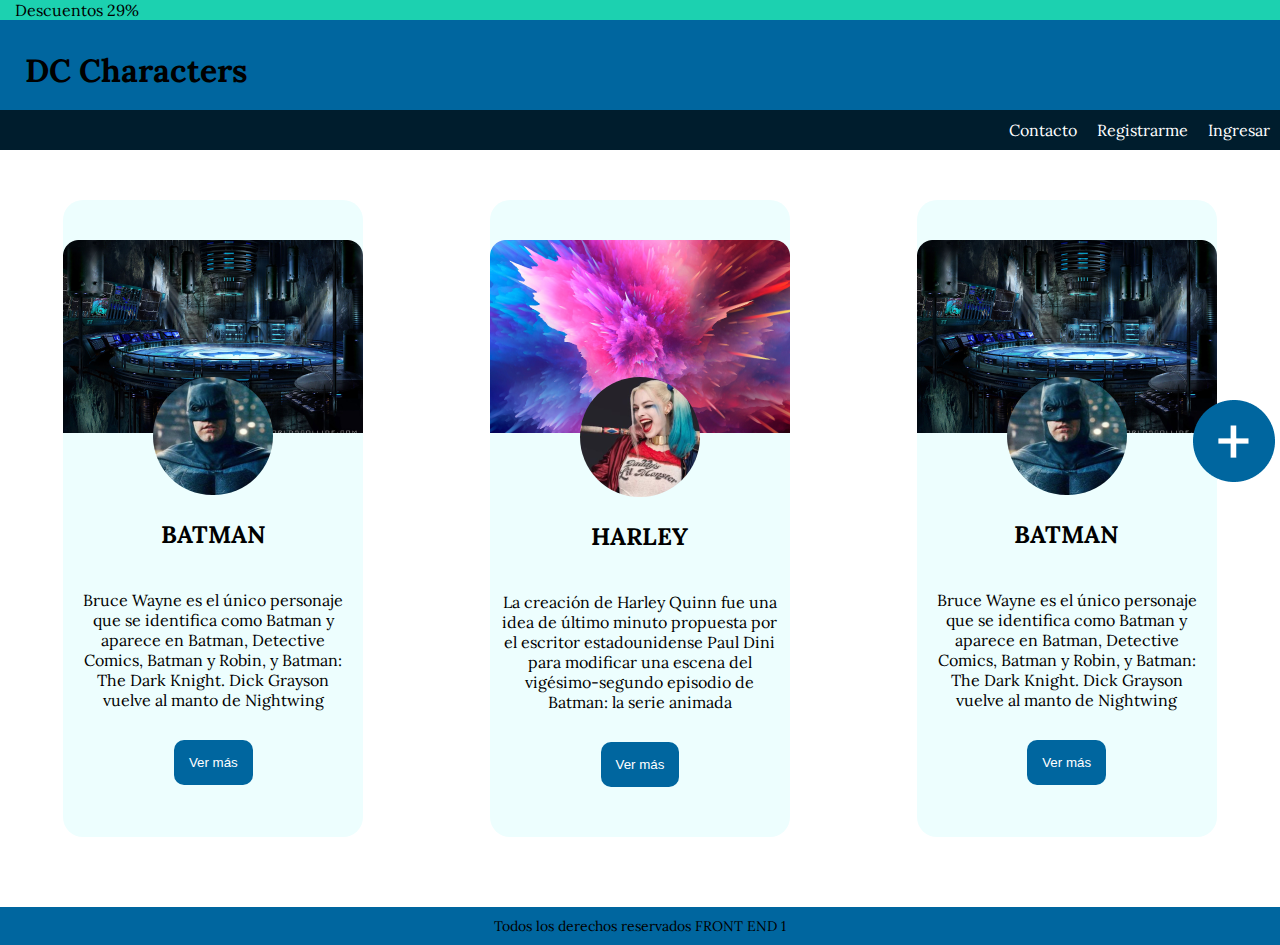
<file: index.html>
<!DOCTYPE html>
<html lang="en">

<head>
    <meta charset="UTF-8">
    <meta http-equiv="X-UA-Compatible" content="IE=edge">
    <meta name="viewport" content="width=device-width, initial-scale=1.0">
    <title>DC</title>
    <link rel="preconnect" href="https://fonts.googleapis.com">
    <link rel="preconnect" href="https://fonts.gstatic.com" crossorigin>
    <link href="https://fonts.googleapis.com/css2?family=Lora:wght@500&display=swap" rel="stylesheet">
    <link rel="stylesheet" href="./css/style.css">
</head>

<body>
    <header>
        <section>
            <p>Descuentos 29%</p>
        </section>
        <section>
            <a href="index.html">
                <h1>DC Characters</h1>
            </a>
        </section>
        <nav>
            <ul>
                <li>
                    <a href="">Contacto</a>
                </li>
                <li>
                    <a href="">Registrarme</a>
                </li>
                <li>
                    <a href="">Ingresar</a>
                </li>
            </ul>
        </nav>
    </header>
    <main>
        <article>
            <img src="img/fondo1.png" alt="fondo">
            <img src="img/batman.png" alt="foto-perfil" id="perfil">
            <h2>BATMAN</h2>
            <p>Bruce Wayne es el único personaje que se identifica como Batman y aparece en Batman, Detective
                Comics,
                Batman y Robin, y Batman: The Dark Knight. Dick Grayson vuelve al manto de Nightwing</p>
            <button>Ver más</button>
        </article>
        <article>
            <img src="img/fondo2.png" alt="fondo">
            <img src="img/harley.png" alt="foto-perfil" id="perfil">
            <h2>HARLEY</h2>
            <p>La creación de Harley Quinn fue una idea de último minuto propuesta por el escritor estadounidense
                Paul
                Dini para modificar una escena del vigésimo-segundo episodio de Batman: la serie animada</p>
            <button>Ver más</button>
        </article>
        <article>
            <img src="img/fondo3.png" alt="fondo">
            <img src="img/batman.png" alt="foto-perfil" id="perfil">
            <h2>BATMAN</h2>
            <p>Bruce Wayne es el único personaje que se identifica como Batman y aparece en Batman, Detective
                Comics,
                Batman y Robin, y Batman: The Dark Knight. Dick Grayson vuelve al manto de Nightwing</p>
            <button>Ver más</button>
        </article>
        <a href="formulario.html" id="add-article">
            <img src="./img/button.png" alt="">
        </a>
    </main>
    <footer>
        Todos los derechos reservados FRONT END 1
    </footer>
</body>

</html>
</file>
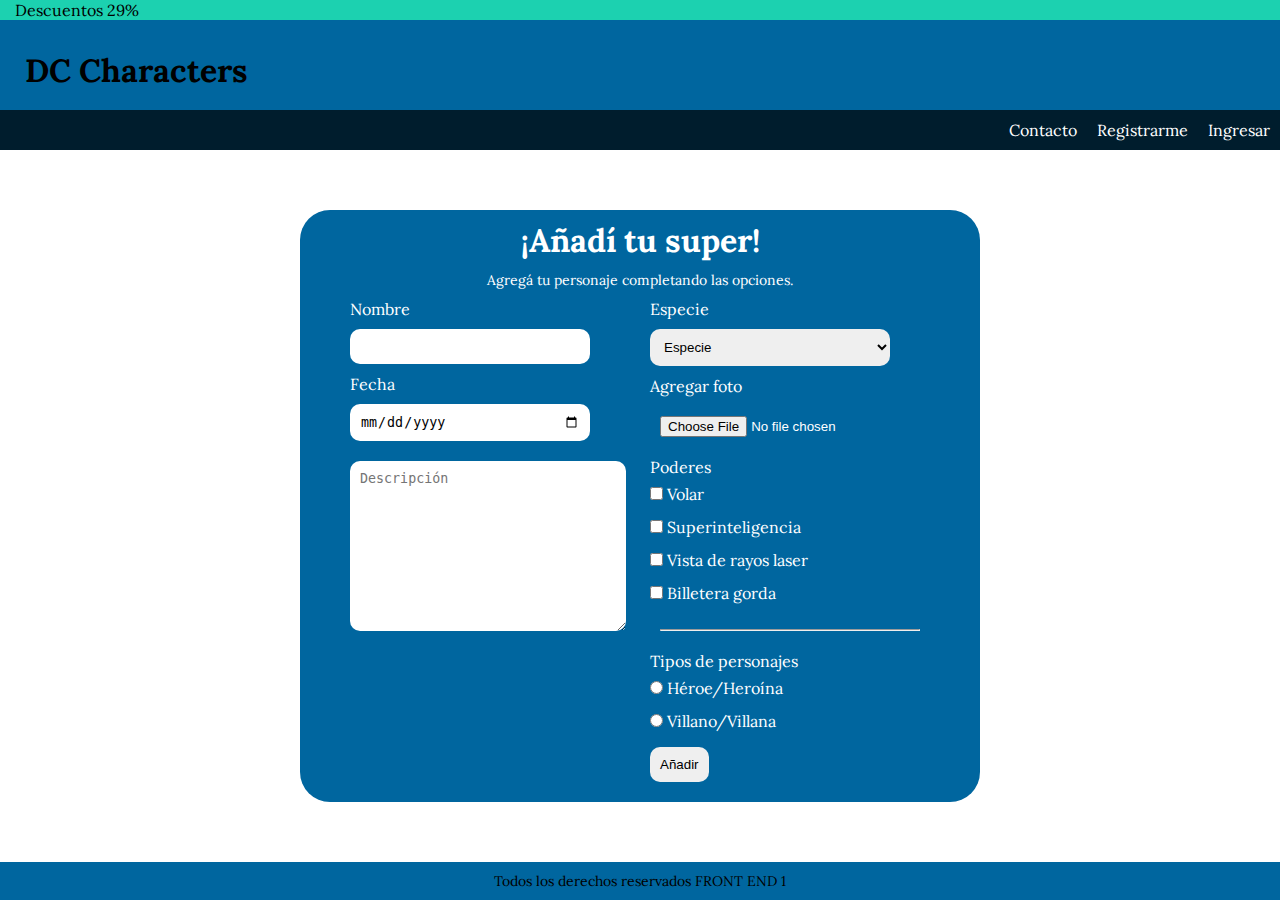
<file: formulario.html>
<!DOCTYPE html>
<html lang="en">

<head>
    <meta charset="UTF-8">
    <meta http-equiv="X-UA-Compatible" content="IE=edge">
    <meta name="viewport" content="width=device-width, initial-scale=1.0">
    <title>Liga de la justicia</title>
    <link rel="preconnect" href="https://fonts.googleapis.com">
    <link rel="preconnect" href="https://fonts.gstatic.com" crossorigin>
    <link href="https://fonts.googleapis.com/css2?family=Lora:wght@500&display=swap" rel="stylesheet">
    <link rel="stylesheet" href="css/style.css">
</head>

<body>
    <header>
        <section>
            <p>Descuentos 29%</p>
        </section>
        <section>
            <a href="index.html">
                <h1>DC Characters</h1>
            </a>
        </section>
        <nav>
            <ul>
                <li>
                    <a href="">Contacto</a>
                </li>
                <li>
                    <a href="">Registrarme</a>
                </li>
                <li>
                    <a href="">Ingresar</a>
                </li>
            </ul>
        </nav>
    </header>
    <main>
        <section>
            <h1>¡Añadí tu super!</h1>
            <p>Agregá tu personaje completando las opciones.</p>
            <form action="" method="POST">
                <div>
                    <label for="nombre">Nombre</label><br>
                    <input type="text" id="nombre" class="input"><br>

                    <label for="date">Fecha</label><br>
                    <input type="date" id="date" class="input"><br>

                    <textarea name="descripcion" id="" cols="30" rows="10" placeholder="Descripción"></textarea><br>
                </div>
                <div>
                    <label for="especie">Especie</label><br>
                    <select name="" id="especie" placeholder="Especie" class="input">
                        <option value="especie">Especie</option>
                        <option value="desconocido">Desconocido</option>
                    </select><br>
                    <label for="file">Agregar foto</label><br>
                    <input type="file" id="file"><br>


                    <label for="poderes">Poderes</label><br>
                    <input type="checkbox" name="poderes" id="volar">
                    <label for="volar">Volar</label>
                    <br>
                    <input type="checkbox" name="poderes" id="superinteligencia">
                    <label for="superinteligencia">Superinteligencia</label>
                    <br>
                    <input type="checkbox" name="poderes" id="rayos-laser">
                    <label for="rayos-laser">Vista de rayos laser</label>
                    <br>
                    <input type="checkbox" name="poderes" id="billetera-gorda">
                    <label for="billetera-gorda">Billetera gorda</label><br>
                    <hr>

                    <label for="personajes">Tipos de personajes</label><br>
                    <input type="radio" name="personajes" id="heroe">
                    <label for="">Héroe/Heroína</label><br>
                    <input type="radio" name="personajes" id="villano">
                    <label for="">Villano/Villana</label><br>
                    <input type="submit" value="Añadir">
                </div>
            </form>    
        </section>
    </main>
    <footer>
        Todos los derechos reservados FRONT END 1
    </footer>
</body>

</html>
</file>
<file: css/style.css>
body {
  font-family: "Lora", serif;
}

a {
  color: inherit;
  text-decoration: none;
}

header section h1 {
  background-color: #00669F;
  height: 90px;
  padding-top: 30px;
  padding-left: 25px;
}
header section p {
  background-color: #1CD1B0;
  height: 20px;
  padding-left: 15px;
  padding-left: 15px;
}
header nav {
  background-color: #001D2D;
  color: white;
}
header nav ul {
  display: flex;
  justify-content: flex-end;
}
header nav ul li {
  margin: 10px;
  list-style: none;
}

main {
  display: flex;
  flex-wrap: wrap;
  justify-content: space-around;
}
main article {
  background-color: rgb(237, 254, 254);
  border-radius: 20px;
  margin: 50px 0 70px 0;
  padding-top: 40px;
  padding-bottom: 40px;
  position: relative;
  text-align: center;
  width: 300px;
}
main article #perfil {
  border-radius: 100px;
  bottom: 60px;
  position: relative;
}
main article h2 {
  position: relative;
  bottom: 40px;
}
main article p {
  margin: 0 10px 0 10px;
}
main article button {
  background-color: #00669F;
  border-radius: 10px;
  border-style: none;
  color: white;
  margin: 30px 0 10px 0;
  padding: 15px;
}

#add-article {
  position: fixed;
  right: 5px;
  top: 400px;
}

footer {
  background-color: #00669F;
  font-size: 14px;
  text-align: center;
  padding: 10px;
}

main section {
  background-color: #00669F;
  color: white;
  margin-top: 60px;
  margin-bottom: 60px;
  padding: 10px;
  border-radius: 30px;
  border-style: none;
}
main section h1 {
  text-align: center;
}
main section p {
  margin: 10px;
  text-align: center;
  font-size: 14px;
}
main section form {
  margin-left: 30px;
  margin-right: 30px;
  display: flex;
  flex-wrap: wrap;
}
main section form div {
  padding-left: 10px;
  padding-right: 10px;
  width: 300px;
}
main section form div input {
  margin-top: 10px;
  margin-bottom: 10px;
  border-radius: 10px;
  padding: 10px;
  border-style: none;
}
main section form div .input {
  width: 240px;
}
main section form div textarea {
  margin-top: 10px;
  margin-bottom: 10px;
  border-radius: 10px;
  padding: 10px;
  border-style: none;
}
main section form div select {
  margin-top: 10px;
  margin-bottom: 10px;
  border-radius: 10px;
  padding: 10px;
  border-style: none;
}
main section form hr {
  margin: 10px;
  margin-top: 20px;
  margin-bottom: 20px;
}
main section form textarea {
  margin-top: 20px;
}
main section form #submit {
  width: 200px;
  background-color: #1CD1B0;
  border-radius: 10px;
  border-style: none;
  padding: 15px;
  margin-top: 12px;
  font-weight: bold;
  font-size: 22px;
  position: relative;
  left: -90px;
}

* {
  box-sizing: border-box;
  margin: 0px;
  padding: 0;
}/*# sourceMappingURL=style.css.map */
</file>
